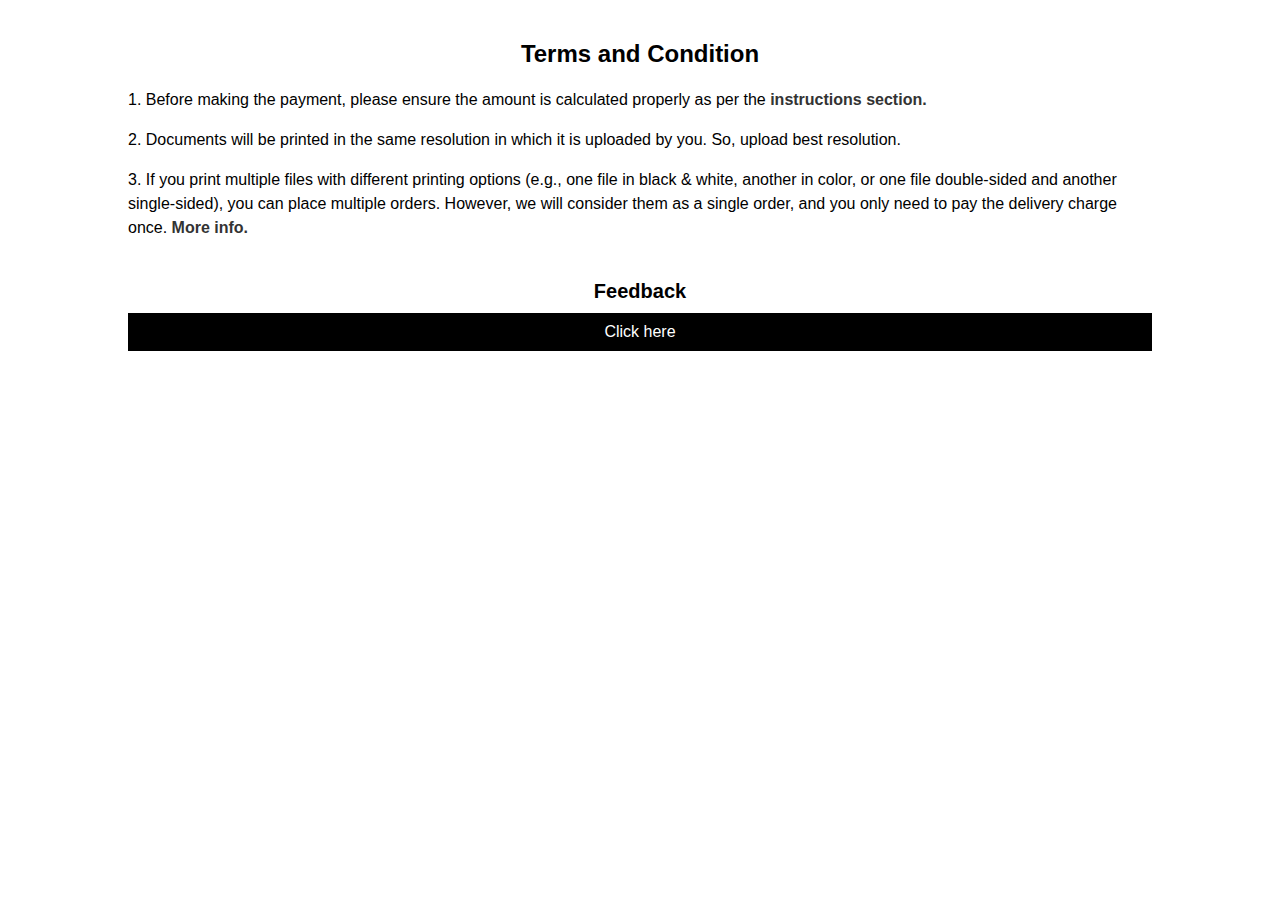
<file: project online/condition.html>
<!DOCTYPE html>
<html lang="en">
<head>
    <meta charset="UTF-8">
    <meta name="viewport" content="width=device-width, initial-scale=1.0">
    <title>Terms and Feedback</title>
    <style>
        body {
            font-family: Arial, sans-serif;
            text-align: center;
            margin: 0;
            padding: 0;
        }
        .container {
            width: 80%;
            margin: auto;
            padding: 20px;
        }
        h2 {
            font-size: 24px;
            font-weight: bold;
        }
        .terms {
            text-align: left;
            margin-top: 20px;
        }
        .terms p {
            font-size: 16px;
            line-height: 1.5;
        }
        .terms a {
            font-weight: bold;
            text-decoration: none;
            color: #333;
        }
        .terms a:hover {
            text-decoration: underline;
        }
        .feedback {
            margin-top: 40px;
            font-size: 20px;
            font-weight: bold;
        }
        .button-container {
            margin-top: 10px;
        }
        .button {
            background-color: black;
            color: white;
            padding: 10px 20px;
            border: none;
            cursor: pointer;
            font-size: 16px;
            width: 100%;
        }
    </style>
</head>
<body>
    <div class="container">
        <h2>Terms and Condition</h2>
        <div class="terms">
            <p>1. Before making the payment, please ensure the amount is calculated properly as per the <a href="#">instructions section.</a></p>
            <p>2. Documents will be printed in the same resolution in which it is uploaded by you. So, upload best resolution.</p>
            <p>3. If you print multiple files with different printing options (e.g., one file in black & white, another in color, or one file double-sided and another single-sided), you can place multiple orders. However, we will consider them as a single order, and you only need to pay the delivery charge once. <a href="#">More info.</a></p>
        </div>
        <div class="feedback">Feedback</div>
        <div class="button-container">
            <button class="button">Click here</button>
        </div>
    </div>
</body>
</html>
</file>
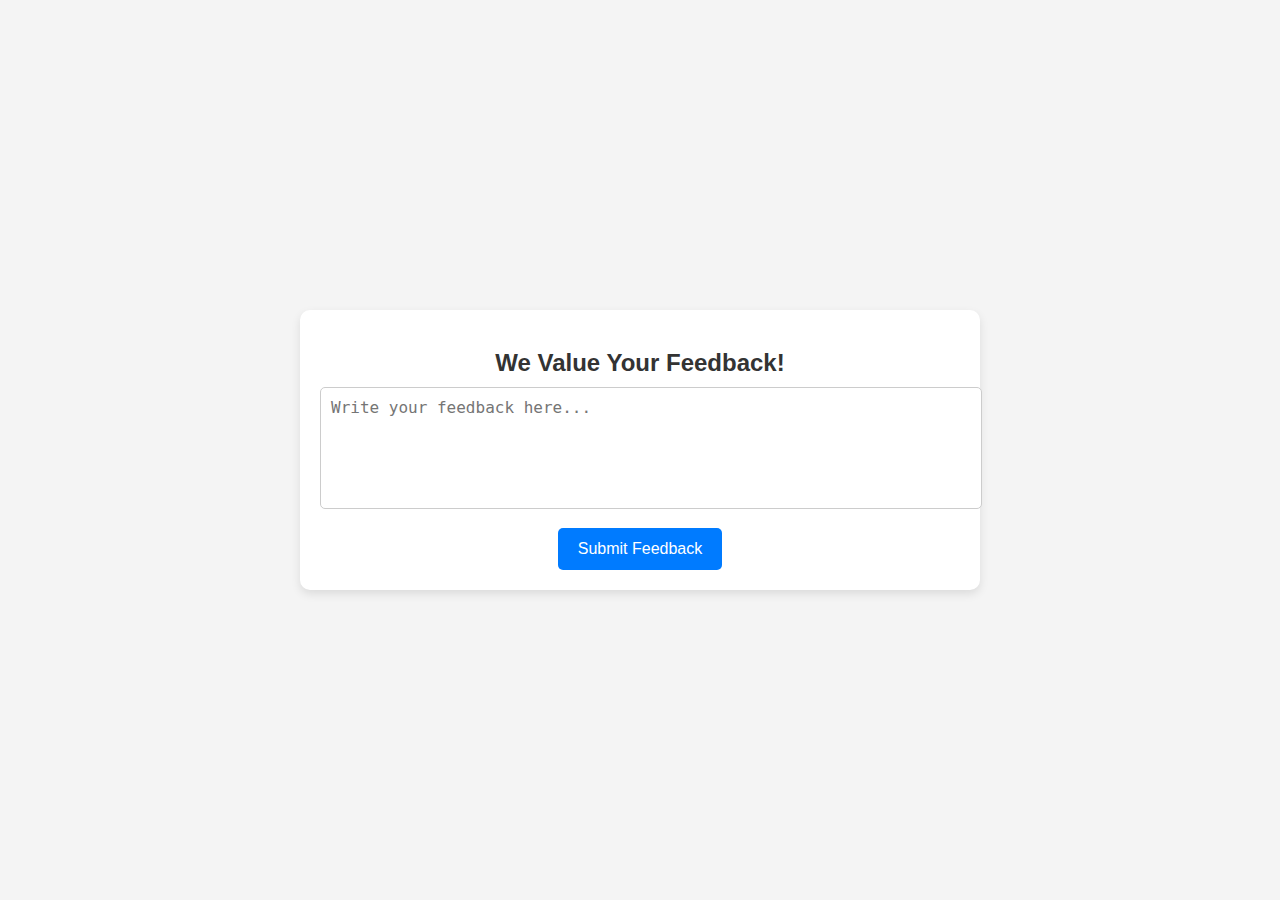
<file: project online/feedback.html>
<!DOCTYPE html>
<html lang="en">
<head>
    <meta charset="UTF-8">
    <meta name="viewport" content="width=device-width, initial-scale=1.0">
    <title>Feedback Section</title>
    <style>
        body {
            font-family: Arial, sans-serif;
            background-color: #f4f4f4;
            margin: 0;
            padding: 0;
            display: flex;
            justify-content: center;
            align-items: center;
            height: 100vh;
        }
        .feedback-container {
            background: white;
            padding: 20px;
            border-radius: 10px;
            box-shadow: 0px 4px 10px rgba(0, 0, 0, 0.1);
            width: 50%;
            text-align: center;
        }
        h2 {
            margin-bottom: 10px;
            color: #333;
        }
        textarea {
            width: 100%;
            height: 100px;
            padding: 10px;
            border: 1px solid #ccc;
            border-radius: 5px;
            resize: none;
            font-size: 16px;
            transition: border-color 0.3s;
        }
        textarea:focus {
            border-color: #007bff;
            outline: none;
        }
        button {
            margin-top: 15px;
            padding: 12px 20px;
            background-color: #007bff;
            color: white;
            font-size: 16px;
            border: none;
            border-radius: 5px;
            cursor: pointer;
            transition: background 0.3s ease;
        }
        button:hover {
            background-color: #0056b3;
        }
        .message {
            margin-top: 10px;
            font-size: 14px;
            color: green;
            display: none;
        }
        @media (max-width: 768px) {
            .feedback-container {
                width: 80%;
            }
        }
    </style>
</head>
<body>

    <div class="feedback-container">
        <h2>We Value Your Feedback!</h2>
        <textarea id="feedback" placeholder="Write your feedback here..."></textarea>
        <br>
        <button onclick="submitFeedback()">Submit Feedback</button>
        <p class="message" id="successMessage">Thank you for your feedback! 😊</p>
    </div>

    <script>
        function submitFeedback() {
            let feedback = document.getElementById("feedback").value;
            let message = document.getElementById("successMessage");

            if (feedback.trim() === "") {
                alert("Please enter your feedback before submitting.");
            } else {
                message.style.display = "block";
                document.getElementById("feedback").value = ""; // Clear input
                setTimeout(() => {
                    message.style.display = "none";
                }, 3000);
            }
        }
    </script>

</body>
</html>
</file>
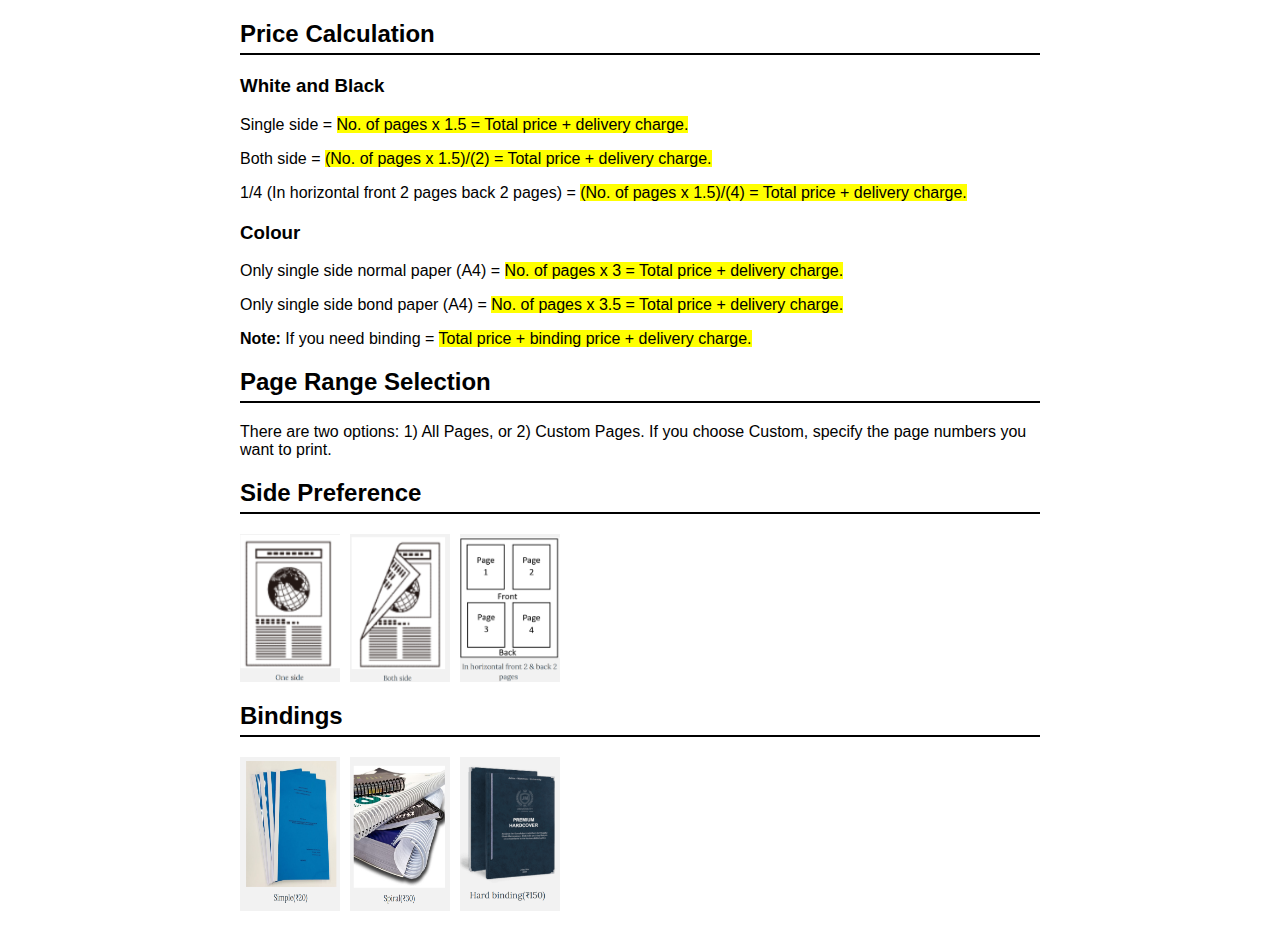
<file: project online/instraction.html>
<!DOCTYPE html>
<html lang="en">
<head>
    <meta charset="UTF-8">
    <meta name="viewport" content="width=device-width, initial-scale=1.0">
    <title>Printing Price Calculation</title>
    <style>
        body {
            font-family: Arial, sans-serif;
            margin: 20px;
        }
        h2 {
            border-bottom: 2px solid #000;
            padding-bottom: 5px;
        }
        .highlight {
            background-color: yellow;
        }
        .container {
            max-width: 800px;
            margin: auto;
        }
        .section {
            margin-bottom: 20px;
        }
        .images {
            display: flex;
            gap: 10px;
        }
        .images img {
            width: 100px;
            height: auto;
        }
    </style>
</head>
<body>
    <div class="container">
        <h2>Price Calculation</h2>
        <div class="section">
            <h3>White and Black</h3>
            <p>Single side = <span class="highlight">No. of pages x 1.5 = Total price + delivery charge.</span></p>
            <p>Both side = <span class="highlight">(No. of pages x 1.5)/(2) = Total price + delivery charge.</span></p>
            <p>1/4 (In horizontal front 2 pages back 2 pages) = <span class="highlight">(No. of pages x 1.5)/(4) = Total price + delivery charge.</span></p>
        </div>
        <div class="section">
            <h3>Colour</h3>
            <p>Only single side normal paper (A4) = <span class="highlight">No. of pages x 3 = Total price + delivery charge.</span></p>
            <p>Only single side bond paper (A4) = <span class="highlight">No. of pages x 3.5 = Total price + delivery charge.</span></p>
            <p><strong>Note:</strong> If you need binding = <span class="highlight">Total price + binding price + delivery charge.</span></p>
        </div>
        <h2>Page Range Selection</h2>
        <p>There are two options: 1) All Pages, or 2) Custom Pages. If you choose Custom, specify the page numbers you want to print.</p>
        
        <h2>Side Preference</h2>
        <div class="images">
            <img src="one_side.png" alt="One Side Printing">
            <img src="both_side.png" alt="Both Side Printing">
            <img src="horizontal.png" alt="Horizontal 2 Front & 2 Back">
        </div>
        
        <h2>Bindings</h2>
        <div class="images">
            <img src="binding1.png" alt="Binding Type 1">
            <img src="binding2.png" alt="Binding Type 2">
            <img src="binding3.png" alt="Binding Type 3">
        </div>
    </div>
    
</body>
</html>
</file>
